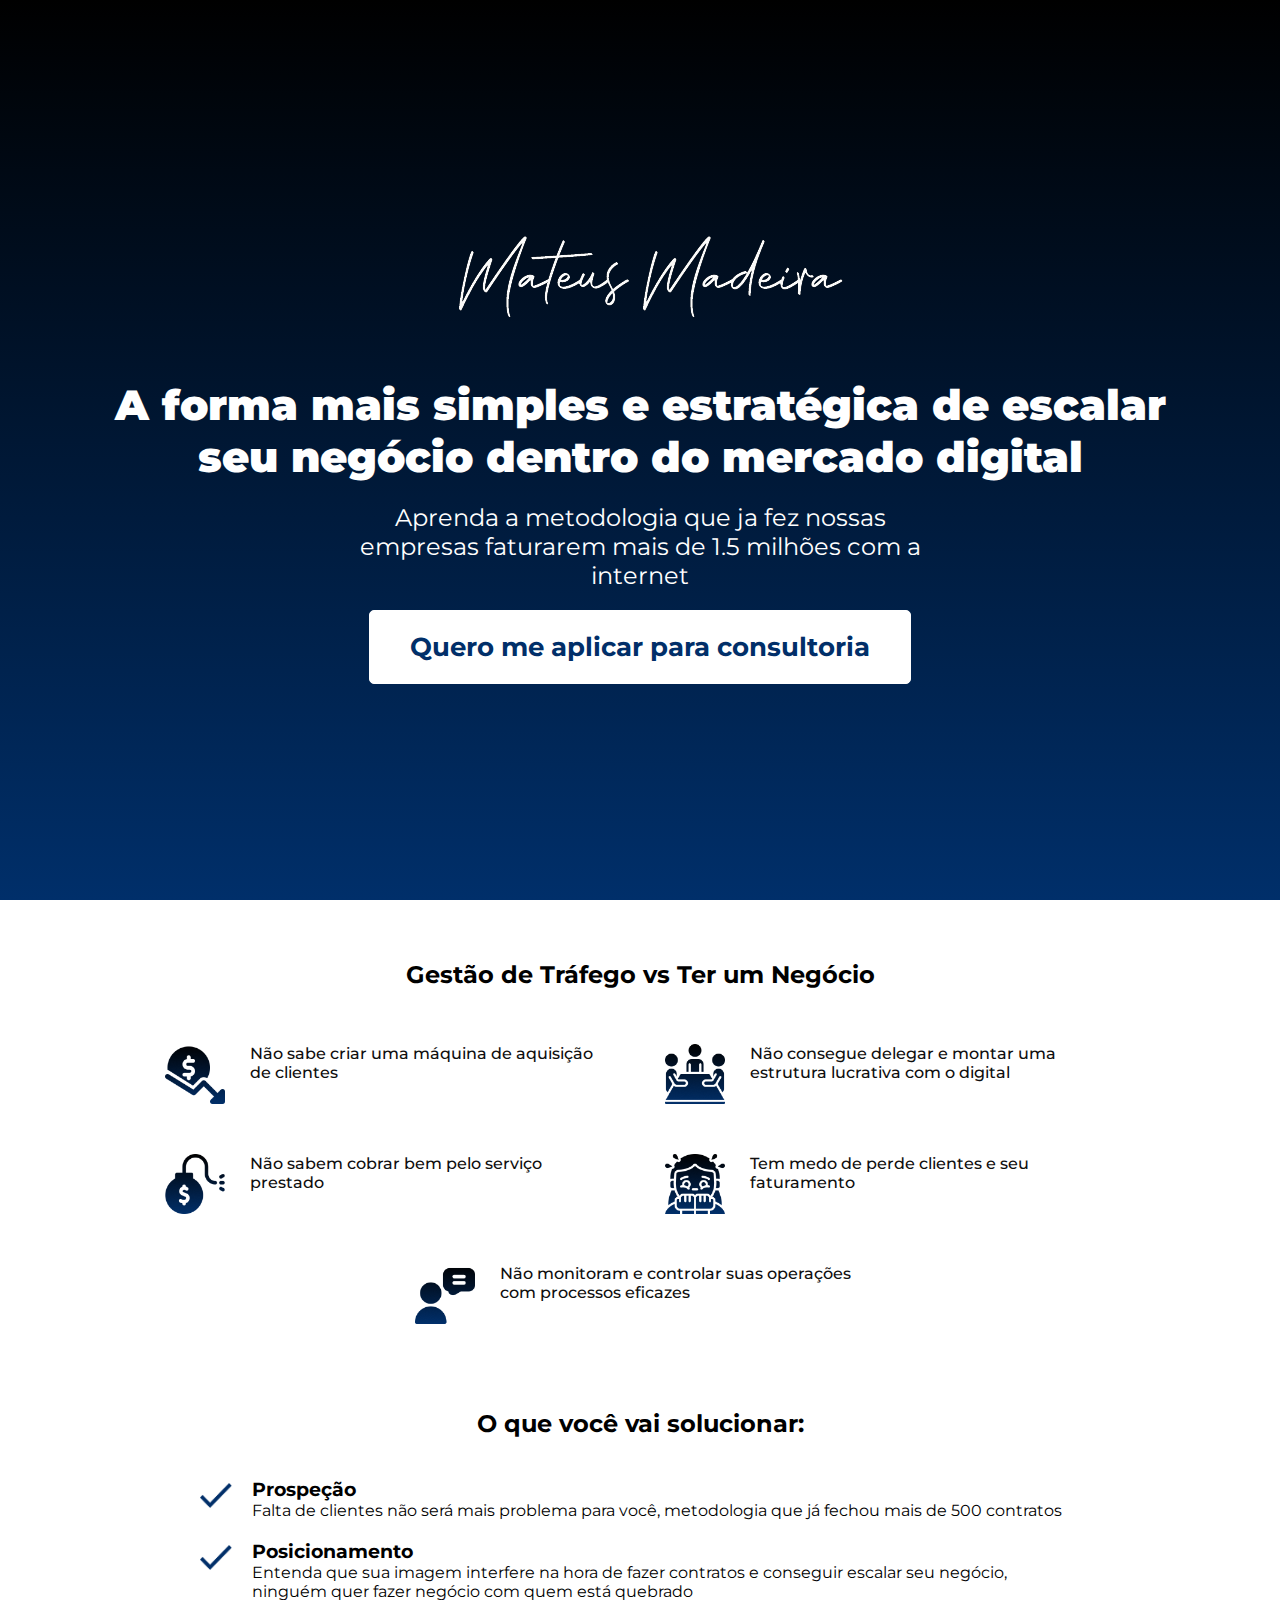
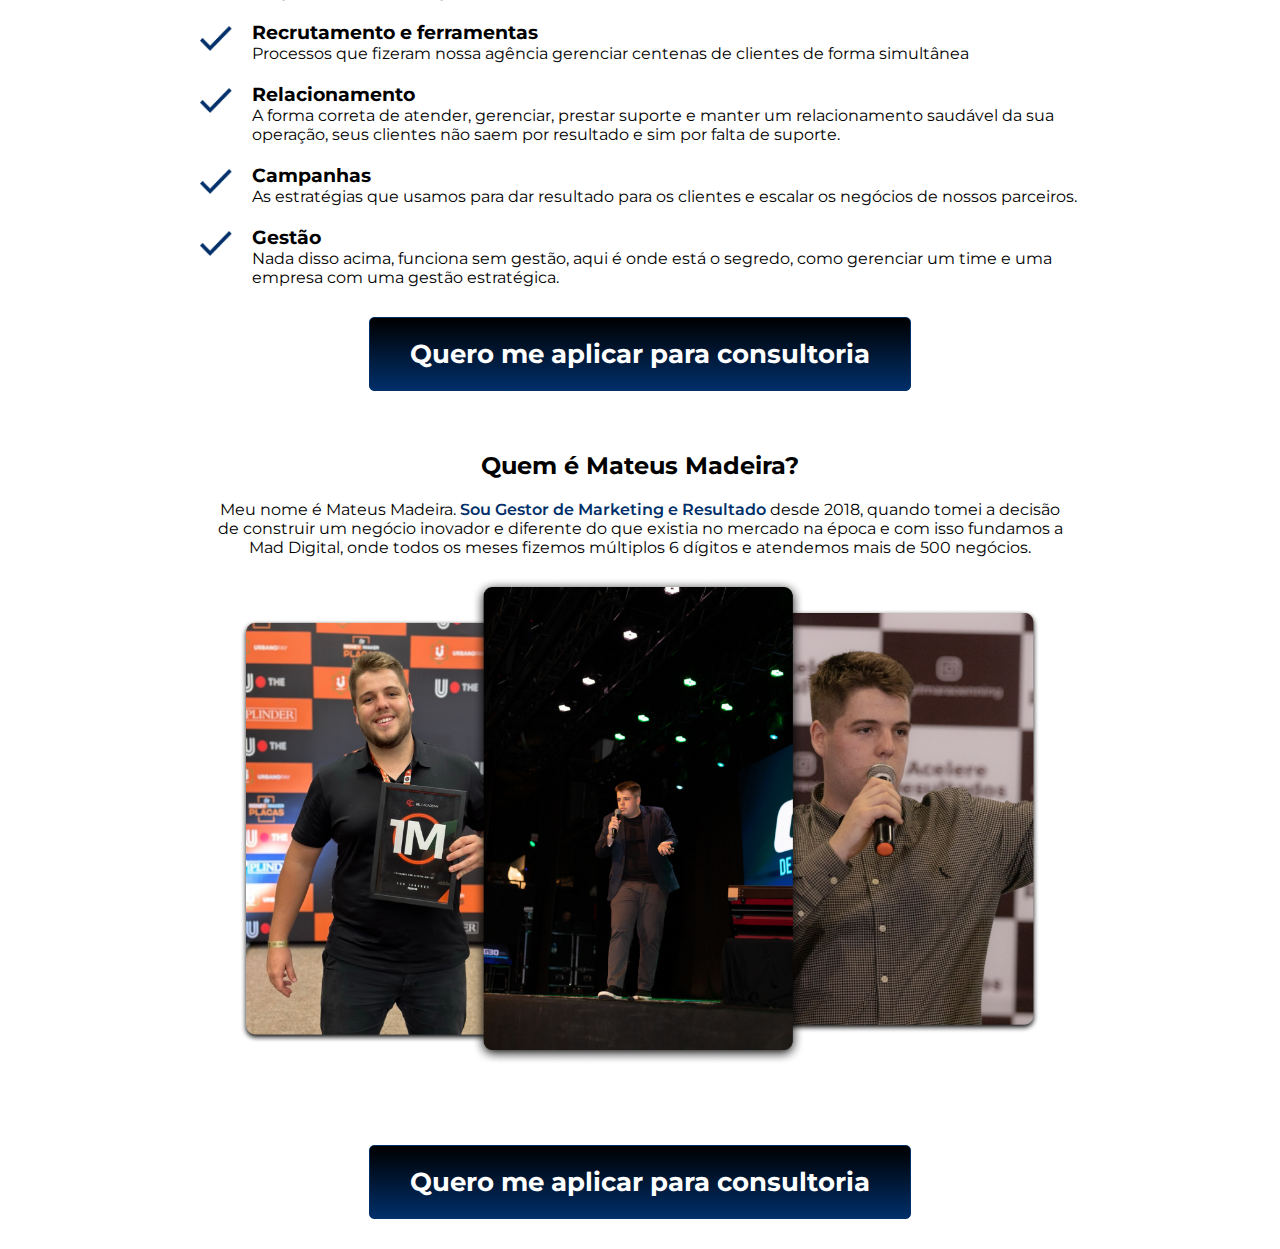
<file: index.html>
<!DOCTYPE html>
<html lang="en">
<head>
    <meta charset="UTF-8">
    <meta http-equiv="X-UA-Compatible" content="IE=edge">
    <meta name="viewport" content="width=device-width, initial-scale=1.0">
    <title>Meta Tags — Preview, Edit and Generate</title>
    <meta name="title" content="Consultoria Mateus Madeira">
    <meta name="description" content="A forma mais simples e estratégica de escalar seu negócio dentro do mercado digital">
    <title>Consultoria Mateus Madeira</title>
    <!-- Meta Pixel Code -->
    <script>
    !function(f,b,e,v,n,t,s)
    {if(f.fbq)return;n=f.fbq=function(){n.callMethod?
    n.callMethod.apply(n,arguments):n.queue.push(arguments)};
    if(!f._fbq)f._fbq=n;n.push=n;n.loaded=!0;n.version='2.0';
    n.queue=[];t=b.createElement(e);t.async=!0;
    t.src=v;s=b.getElementsByTagName(e)[0];
    s.parentNode.insertBefore(t,s)}(window, document,'script',
    'https://connect.facebook.net/en_US/fbevents.js');
    fbq('init', '783299219796493');
    fbq('track', 'PageView');
    </script>
    <noscript><img height="1" width="1" style="display:none"
    src="https://www.facebook.com/tr?id=783299219796493&ev=PageView&noscript=1"
    /></noscript>
    <!-- End Meta Pixel Code -->
    <link rel="stylesheet" href="styles/consult/global.css" />
</head>
<body>
    <main>
        <link rel="stylesheet" href="styles/consult/start.css" />
        <section class="start" id="start">
            <img src="./src/logo-mateus.png" alt="logo Mateus Madeira" class="logo" id="logo" />
            <h1>A forma mais simples e estratégica de escalar seu negócio dentro do mercado digital</h1>
            <p>Aprenda a metodologia que ja fez nossas empresas faturarem mais de 1.5 milhões com a internet </p>
            <a href="https://api.whatsapp.com/send?phone=554891249750&text=Gostaria%20de%20saber%20mais%20sobre%20a%20consultoria%20Agency%20Six,%20que%20vai%20fazer%20meu%20neg%C3%B3cio%20crescer%20e%20escalar.%20Poderia%20me%20explica?">Quero me aplicar para consultoria </a>
        </section>
        <link rel="stylesheet" href="styles/consult/fears.css" />
        <section class="fears">
            <h2>Gestão de Tráfego vs Ter um Negócio</h2>
            <div class="fears_blocks">
                <div class="fears_block">
                    <img src="./src/machine.png" alt="Máquina de Vendas - Mateus Madeira" />
                    <p>Não sabe criar uma máquina de aquisição de clientes </p>
                </div>
                <div class="fears_block">
                    <img src="./src/meet.png" alt="Reuniões - Mateus Madeira" />
                    <p>Não consegue delegar e montar uma estrutura lucrativa com o digital </p>
                </div>
                <div class="fears_block">
                    <img src="./src/way.png" alt="Cliente - Mateus Madeira" />
                    <p>Não sabem cobrar bem pelo serviço prestado </p>
                </div>
                <div class="fears_block">
                    <img src="./src/fear.png" alt="Medo - Mateus Madeira" />
                    <p>Tem medo de perde clientes e seu faturamento </p>
                </div>
                <div class="fears_block">
                    <img src="./src/crises.png" alt="Crises - Mateus Madeira" />
                    <p>Não monitoram e controlar suas operações com processos eficazes</p>
                </div>
            </div>
        </section>

        <link rel="stylesheet" href="styles/consult/learn.css" />
        <section class="learn">
            <h2>O que você vai solucionar:</h2>
            <div class="learn_block">
                <img src="./src/check.png" alt="Check - Mateus Madeira" />
                <div>
                    <h3>Prospeção</h3>
                    <p>Falta de clientes não será mais problema para você, metodologia que já fechou mais de 500 contratos</p>
                </div>
            </div>
            <div class="learn_block">
                <img src="./src/check.png" alt="Check - Mateus Madeira" />
                <div>
                    <h3>Posicionamento</h3>
                    <p>Entenda que sua imagem interfere na hora de fazer contratos e conseguir escalar seu negócio, ninguém quer fazer negócio com quem está quebrado</p>
                </div>
            </div>
            <div class="learn_block">
                <img src="./src/check.png" alt="Check - Mateus Madeira" />
                <div>
                    <h3>Recrutamento e ferramentas </h3>
                    <p>Processos que fizeram nossa agência gerenciar centenas de clientes de forma simultânea</p>
                </div>
            </div>
            <div class="learn_block">
                <img src="./src/check.png" alt="Check - Mateus Madeira" />
                <div>
                    <h3>Relacionamento</h3>
                    <p>A forma correta de atender, gerenciar, prestar suporte e manter um relacionamento saudável da sua operação, seus clientes não saem por resultado e sim por falta de suporte.</p>
                </div>
            </div>
            <div class="learn_block">
                <img src="./src/check.png" alt="Check - Mateus Madeira" />
                <div>
                    <h3>Campanhas</h3>
                    <p>As estratégias que usamos para dar resultado para os clientes e escalar os negócios de nossos parceiros.</p>
                </div>
            </div>
            <div class="learn_block">
                <img src="./src/check.png" alt="Check - Mateus Madeira" />
                <div>
                    <h3>Gestão</h3>
                    <p>Nada disso acima, funciona sem gestão, aqui é onde está o segredo, como gerenciar um time e uma empresa com uma gestão estratégica.</p>
                </div>
            </div>
            <a href="https://api.whatsapp.com/send?phone=554891249750&text=Gostaria%20de%20saber%20mais%20sobre%20a%20consultoria%20Agency%20Six,%20que%20vai%20fazer%20meu%20neg%C3%B3cio%20crescer%20e%20escalar.%20Poderia%20me%20explica?" class="btn">Quero me aplicar para consultoria </a>
        </section>

        <link rel="stylesheet" href="styles/consult/whois.css" />
        <section class="whois">
            <h2>Quem é Mateus Madeira?</h2>
            <div class="whois_description">
                <p>Meu nome é Mateus Madeira.</p>
                <h4 class="whois_bold">Sou Gestor de Marketing e Resultado</h4>
                <p> desde 2018, quando tomei a decisão de construir um negócio inovador e diferente do que existia no mercado na época e com isso fundamos a Mad Digital, onde todos os meses fizemos múltiplos 6 dígitos e atendemos mais de 500 negócios. </p><br />
            </div>
            <img src="./src/photo.png" alt="Mateus Madeira" />
            <a href="https://api.whatsapp.com/send?phone=554891249750&text=Gostaria%20de%20saber%20mais%20sobre%20a%20consultoria%20Agency%20Six,%20que%20vai%20fazer%20meu%20neg%C3%B3cio%20crescer%20e%20escalar.%20Poderia%20me%20explica?">Quero me aplicar para consultoria </a>
        </section>
        </main>
</body>
</html>
</file>
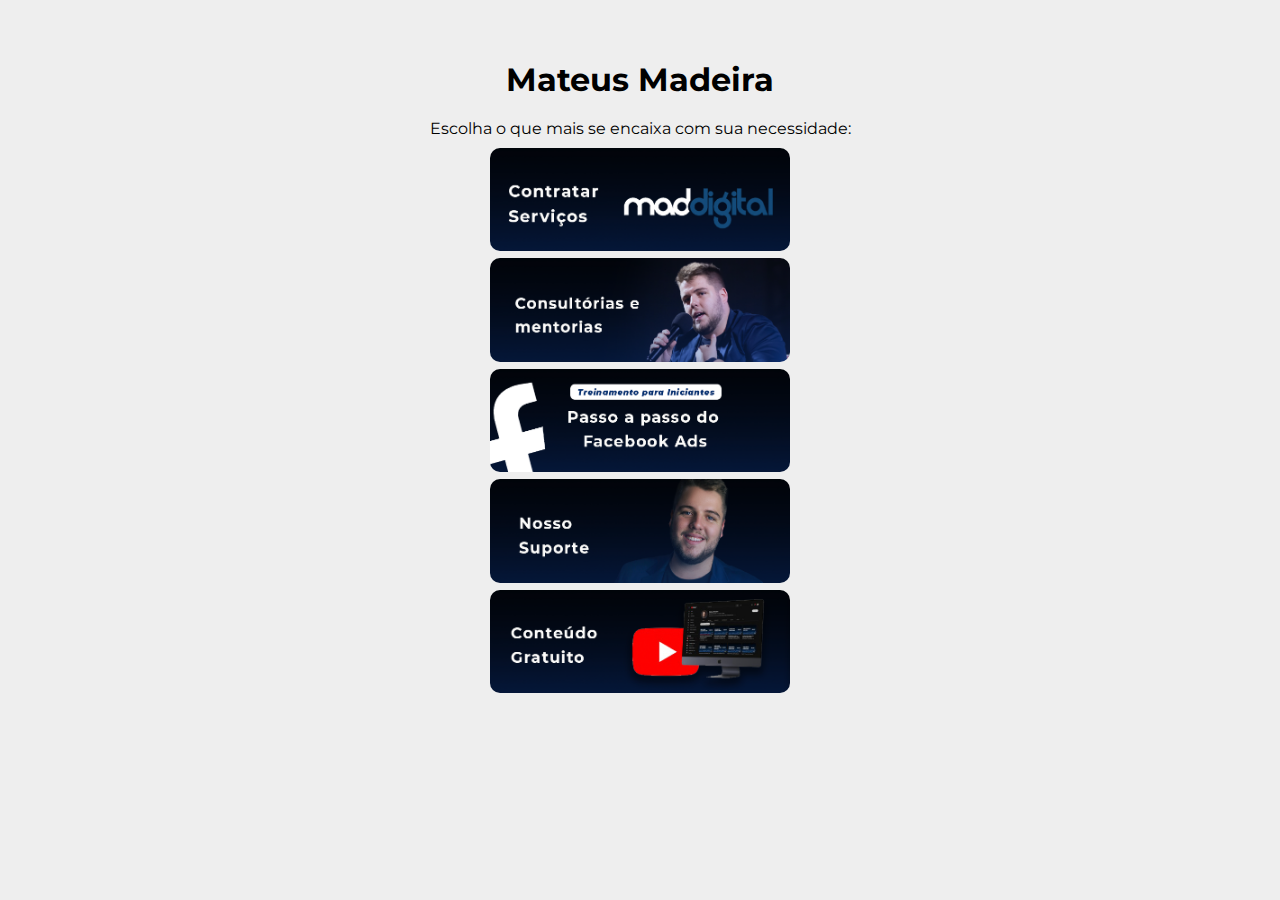
<file: links.html>
<!DOCTYPE html>
<html lang="en">
<head>
    <meta charset="UTF-8">
    <meta http-equiv="X-UA-Compatible" content="IE=edge">
    <meta name="viewport" content="width=device-width, initial-scale=1.0">
    <link rel="stylesheet" href="styles/consult/global.css" />
    <link rel="stylesheet" href="styles/links/style.css" />
     <!-- Meta Pixel Code -->
     <script>
        !function(f,b,e,v,n,t,s)
        {if(f.fbq)return;n=f.fbq=function(){n.callMethod?
        n.callMethod.apply(n,arguments):n.queue.push(arguments)};
        if(!f._fbq)f._fbq=n;n.push=n;n.loaded=!0;n.version='2.0';
        n.queue=[];t=b.createElement(e);t.async=!0;
        t.src=v;s=b.getElementsByTagName(e)[0];
        s.parentNode.insertBefore(t,s)}(window, document,'script',
        'https://connect.facebook.net/en_US/fbevents.js');
        fbq('init', '783299219796493');
        fbq('track', 'PageView');
        </script>
        <noscript><img height="1" width="1" style="display:none"
        src="https://www.facebook.com/tr?id=783299219796493&ev=PageView&noscript=1"
        /></noscript>
        <!-- End Meta Pixel Code -->
    <title>Links - Mateus Madeira</title>
</head>
<body>
    <section>
        <h1>Mateus Madeira</h1>
        <p>Escolha o que mais se encaixa com sua necessidade:</p>
        <a href="https://www.maddigital.com.br/" target="_blank">
            <img src="src/site.png" alt="Mad Digital" />
        </a>
        <a href="https://mateusmadeira.com.br/index.html" target="_blank">
            <img src="src/consultoria.png" alt="Mateus Madeira" />
        </a>
        <a href="https://pay.kiwify.com.br/CsZToya" target="_blank">
            <img src="src/evento.png" alt="Evento" />
        </a>
        <a href="https://wa.me/554891249750" target="_blank">
            <img src="src/suporte.png" alt="YouTube" />
        </a>
        <a href="https://www.youtube.com/@mateusmadeira2826/streams" target="_blank">
            <img src="src/youtube-new.png" alt="YouTube" />
        </a>
    </section>
</body>
</html>
</file>
<file: styles/consult/global.css>
@import url('https://fonts.googleapis.com/css2?family=Montserrat:wght@300;400;500;700&display=swap');

*{
    margin: 0;
    padding: 0;
    border: 0;
    box-sizing: border-box;
    text-decoration: none;
}

body {
    font-family: 'Montserrat', sans-serif;
}
</file>
<file: styles/consult/start.css>
#start, .start{
    background: linear-gradient(180deg, #000000 0%, #002F6A 100%);
    color: #fff;
    display: flex;
    flex-direction: column;
    align-items: center;
    justify-content: center;
    padding: 80px;
    height: 100vh;
}

h1 {
    text-align: center;
    font-size: 42px;
    padding-top: 50px;
    max-width: 1100px;
    font-weight: 900;
}

.start > p {
    text-align: center;
    font-size: 24px;
    max-width: 600px;
    font-weight: 300px;
    padding-top: 20px;
}

.start > a {
    background-color: #fff;
    font-weight: 700;
    font-size: 26px;
    border-radius: 5px;
    padding-left: 40px;
    padding-right: 40px;
    padding-top: 20px;
    padding-bottom: 20px;
    color: #012F69;
    margin-top: 20px;
    transition: 0.2s linear;
    border: 1px solid #fff;
    text-align: center;
}

.start > a:hover{
    background-color: transparent;
    color: #fff;
}


@media(max-width: 740px){
    #start, .start{
        padding: 20px;
        height: auto;
    }

    .start > img{
        width: 70%;
    }

    h1 {
        font-size: 24pt;
    }
    .start > a {
        margin-top: 50px;
    }
    .start > p {
        font-size: 18pt;
    }
}
</file>
<file: styles/consult/fears.css>
.fears {
    display: flex;
    flex-direction: column;
    justify-content: center;
    align-items: center;
}

.fears > h2 {
    text-align: center;
    padding-top: 60px;
    padding-bottom: 30px;
    padding-left: 20px;
    padding-right: 20px;
}

.fears_blocks {
    display: flex;
    flex-wrap: wrap;
    justify-content: center;
    align-items: center;
    max-width: 1050px;
}

.fears_block {
    display: flex;
    width: 500px; 
    padding: 25px;
}

.fears_block > img {
    width: 60px;
    height: 60px;    
}

.fears_block > p {
    padding-left: 25px;
    font-weight: 500;
    color: #0F0E0E;
}

@media (max-width: 720px){
    .fears{
        max-width: auto;
        display: block;
    }
}
</file>
<file: styles/consult/learn.css>
.learn{
    display: flex;
    flex-direction: column;
    align-items: center;
    padding-top: 60px;
    padding-bottom: 60px;
}

.learn_block {
    display: flex;
    width: 900px;
    padding: 10px;
}

.learn_block > img {
    width: 32px;
    height: 25px;
    position: relative;
    top: 5px;
    margin-right: 20px;
}

.learn_block:first-of-type{
    padding-top: 40px;
}

.learn > a {
    background: linear-gradient(180deg, #000000 0%, #002F6A 100%);
    color: #fff;
    font-weight: 700;
    font-size: 26px;
    border-radius: 5px;
    padding-left: 40px;
    padding-right: 40px;
    padding-top: 20px;
    padding-bottom: 20px;
    margin-top: 20px;
    transition: 0.2s linear;
    border: 1px solid #fff;
    text-align: center;
    border: 1px solid #012F69;
    margin-left: 20px;
    margin-right: 20px;
}

.learn > a:hover{
    background: #fff;
    color: #012F69;
    border: 1px solid #012F69;
}

@media(max-width: 900px){
    .learn_block{
        width: 700px;
    }
}

@media(max-width: 740px){
    .learn_block{
        width: auto;

    padding: 12px;
    }
}
</file>
<file: styles/consult/whois.css>
.whois {
    display: flex;
    flex-direction: column;
    justify-content: center;
    align-items: center;
}

.whois_description{
    max-width: 900px;
    text-align: center;
    padding: 20px;
}

.whois_description > p, h4 {
    display: inline;
}

.whois_bold {
    font-weight: 600;
    color: #012F69;
}

.whois > img {
    max-width: 800px;
    margin-bottom: 60px;
}

.whois > a {
    margin-top: 150px;
    background: linear-gradient(180deg, #000000 0%, #002F6A 100%);
    color: #fff;
    font-weight: 700;
    font-size: 26px;
    border-radius: 5px;
    padding-left: 40px;
    padding-right: 40px;
    padding-top: 20px;
    padding-bottom: 20px;
    margin-top: 20px;
    transition: 0.2s linear;
    border: 1px solid #fff;
    text-align: center;
    border: 1px solid #012F69;
    margin-bottom: 30px;
    margin-left: 20px;
    margin-right: 20px;
}

.whois > a:hover{
    background: #fff;
    color: #012F69;
    border: 1px solid #012F69;
}

@media(max-width: 900px) {
    .whois > img {
        width: 600px;
    }
}
@media(max-width: 740px) {
    .whois > img {
        width: 350px;
    }
}
</file>
<file: styles/links/style.css>
body{
    background-color:	#eeeeee;
    padding-top: 40px;
}

section {
    height: 100vh - 40px;
    display: flex;
    flex-direction: column;
    align-items: center;
    justify-content: center;
    padding: 20px;
}

p {
    text-align: center;
    padding-top: 20px;
    padding-bottom: 10px;
}

img {
    width: 300px;
    height: 103.4px;
    border-radius: 10px;
    margin-bottom: 3px;
}
</file>
